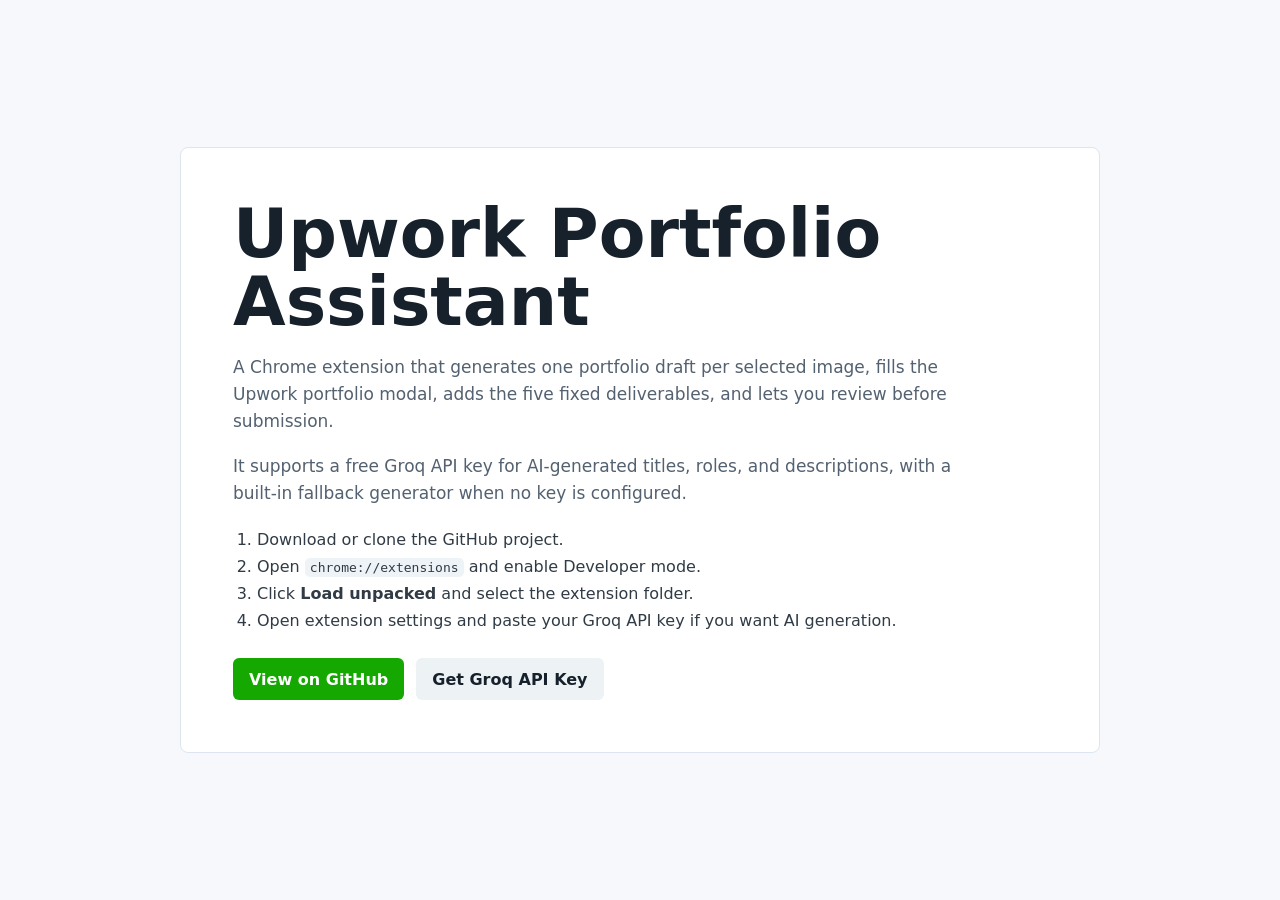
<file: index.html>
<!doctype html>
<html lang="en">
  <head>
    <meta charset="utf-8">
    <meta name="viewport" content="width=device-width, initial-scale=1">
    <title>Upwork Portfolio Assistant</title>
    <style>
      :root {
        color: #17212b;
        font-family: Inter, ui-sans-serif, system-ui, -apple-system, BlinkMacSystemFont, "Segoe UI", sans-serif;
        background: #f6f8fb;
      }

      * {
        box-sizing: border-box;
      }

      body {
        margin: 0;
      }

      main {
        min-height: 100vh;
        display: grid;
        place-items: center;
        padding: 32px 18px;
      }

      section {
        width: min(920px, 100%);
        background: #ffffff;
        border: 1px solid #dde5ee;
        border-radius: 8px;
        padding: clamp(24px, 5vw, 52px);
      }

      h1 {
        font-size: clamp(34px, 7vw, 68px);
        line-height: 1;
        margin: 0 0 18px;
        letter-spacing: 0;
      }

      p {
        color: #536170;
        font-size: 17px;
        line-height: 1.6;
        margin: 0 0 18px;
        max-width: 720px;
      }

      ol {
        color: #303b45;
        line-height: 1.7;
        padding-left: 24px;
      }

      code {
        background: #eef3f7;
        border-radius: 5px;
        padding: 2px 5px;
      }

      .actions {
        display: flex;
        flex-wrap: wrap;
        gap: 12px;
        margin-top: 24px;
      }

      a {
        color: #0f7a00;
        font-weight: 700;
      }

      .button {
        align-items: center;
        background: #14a800;
        border-radius: 6px;
        color: #ffffff;
        display: inline-flex;
        min-height: 42px;
        padding: 0 16px;
        text-decoration: none;
      }

      .button.secondary {
        background: #edf2f5;
        color: #17212b;
      }
    </style>
  </head>
  <body>
    <main>
      <section>
        <h1>Upwork Portfolio Assistant</h1>
        <p>A Chrome extension that generates one portfolio draft per selected image, fills the Upwork portfolio modal, adds the five fixed deliverables, and lets you review before submission.</p>
        <p>It supports a free Groq API key for AI-generated titles, roles, and descriptions, with a built-in fallback generator when no key is configured.</p>
        <ol>
          <li>Download or clone the GitHub project.</li>
          <li>Open <code>chrome://extensions</code> and enable Developer mode.</li>
          <li>Click <strong>Load unpacked</strong> and select the extension folder.</li>
          <li>Open extension settings and paste your Groq API key if you want AI generation.</li>
        </ol>
        <div class="actions">
          <a class="button" href="https://github.com/Dammy-dev66/redox-html-dark-demo">View on GitHub</a>
          <a class="button secondary" href="https://console.groq.com/">Get Groq API Key</a>
        </div>
      </section>
    </main>
  </body>
</html>
</file>
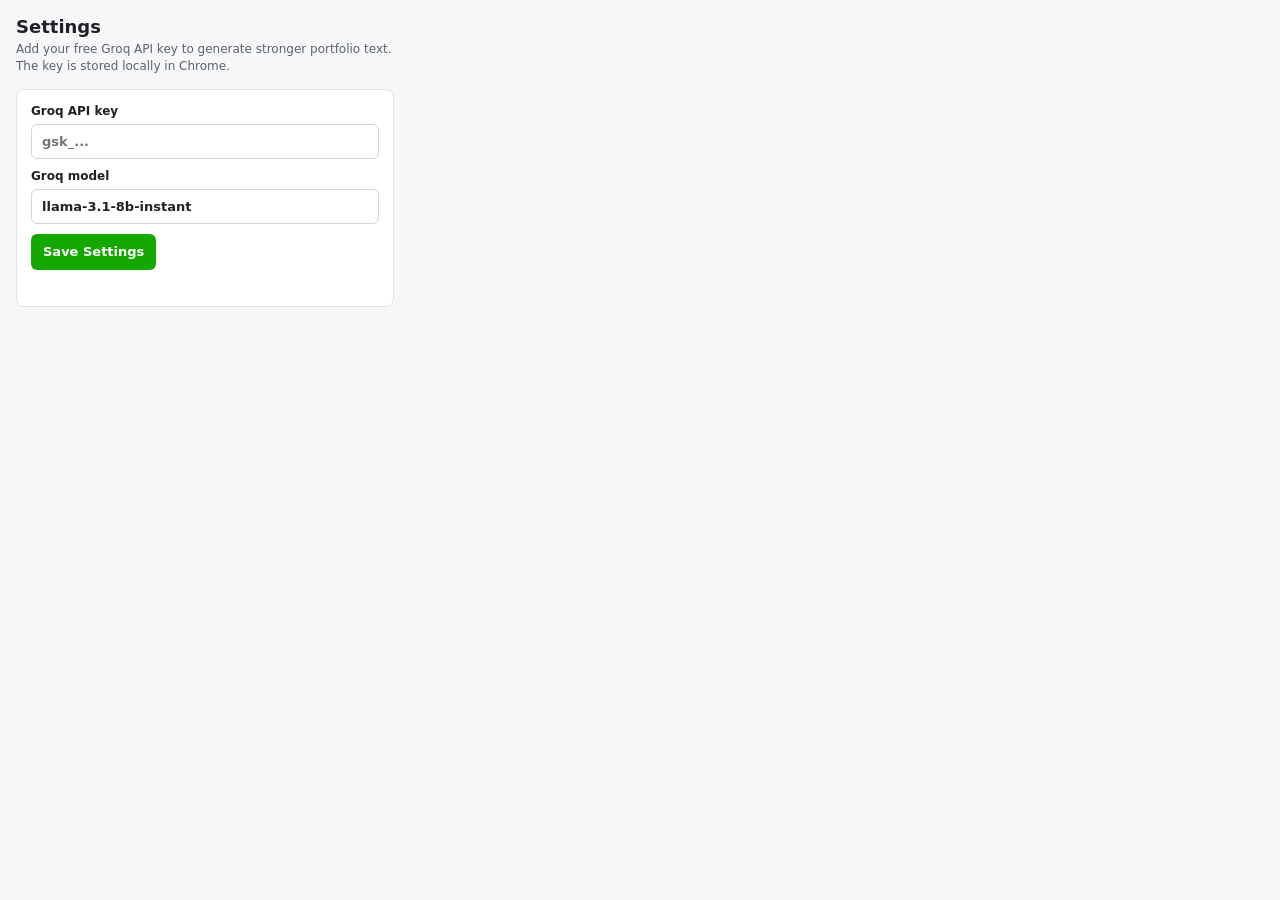
<file: options.html>
<!doctype html>
<html lang="en">
  <head>
    <meta charset="utf-8">
    <meta name="viewport" content="width=device-width, initial-scale=1">
    <title>Upwork Portfolio Assistant Settings</title>
    <link rel="stylesheet" href="popup.css">
  </head>
  <body>
    <main class="shell options-shell">
      <header>
        <h1>Settings</h1>
        <p>Add your free Groq API key to generate stronger portfolio text. The key is stored locally in Chrome.</p>
      </header>

      <form id="settingsForm" class="panel">
        <label>
          Groq API key
          <input id="groqApiKey" type="password" autocomplete="off" placeholder="gsk_...">
        </label>
        <label>
          Groq model
          <input id="groqModel" value="llama-3.1-8b-instant">
        </label>
        <button type="submit">Save Settings</button>
        <p id="status" role="status"></p>
      </form>
    </main>
    <script src="options.js"></script>
  </body>
</html>
</file>
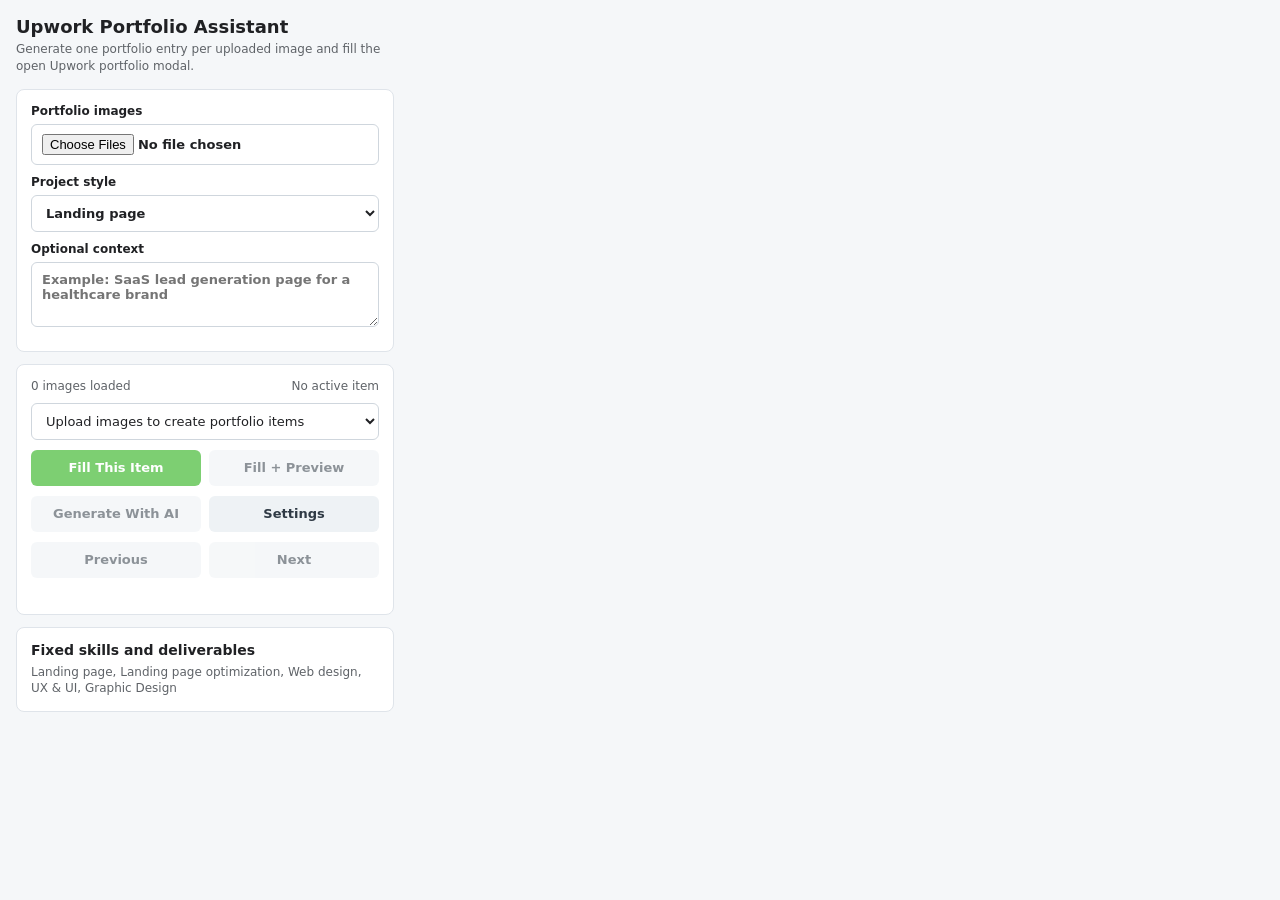
<file: popup.html>
<!doctype html>
<html lang="en">
  <head>
    <meta charset="utf-8">
    <meta name="viewport" content="width=device-width, initial-scale=1">
    <title>Upwork Portfolio Assistant</title>
    <link rel="stylesheet" href="popup.css">
  </head>
  <body>
    <main class="shell">
      <header>
        <h1>Upwork Portfolio Assistant</h1>
        <p>Generate one portfolio entry per uploaded image and fill the open Upwork portfolio modal.</p>
      </header>

      <section class="panel">
        <label>
          Portfolio images
          <input id="imageFiles" type="file" accept="image/*" multiple>
        </label>
        <label>
          Project style
          <select id="projectStyle">
            <option value="landing">Landing page</option>
            <option value="optimization">Landing page optimization</option>
            <option value="webdesign">Web design</option>
            <option value="uxui">UX & UI</option>
            <option value="graphic">Graphic Design</option>
          </select>
        </label>
        <label>
          Optional context
          <textarea id="context" rows="3" placeholder="Example: SaaS lead generation page for a healthcare brand"></textarea>
        </label>
      </section>

      <section class="panel">
        <div class="meta">
          <span id="queueCount">0 images loaded</span>
          <span id="currentPosition">No active item</span>
        </div>
        <select id="portfolioSelect"></select>
        <div class="row">
          <button id="fillCurrent" type="button">Fill This Item</button>
          <button id="fillAndPreview" type="button" class="secondary">Fill + Preview</button>
        </div>
        <div class="row">
          <button id="generateAi" type="button" class="secondary">Generate With AI</button>
          <button id="openSettings" type="button" class="secondary">Settings</button>
        </div>
        <div class="row">
          <button id="previousItem" type="button" class="secondary">Previous</button>
          <button id="nextItem" type="button" class="secondary">Next</button>
        </div>
        <p id="status" role="status"></p>
      </section>

      <section class="panel compact">
        <h2>Fixed skills and deliverables</h2>
        <p>Landing page, Landing page optimization, Web design, UX & UI, Graphic Design</p>
      </section>
    </main>
    <script src="popup.js"></script>
  </body>
</html>
</file>
<file: popup.css>
:root {
  color-scheme: light;
  font-family: Inter, ui-sans-serif, system-ui, -apple-system, BlinkMacSystemFont, "Segoe UI", sans-serif;
  color: #202124;
  background: #f5f7f9;
}

* {
  box-sizing: border-box;
}

body {
  width: 410px;
  margin: 0;
  background: #f5f7f9;
}

.shell {
  padding: 16px;
}

header {
  margin-bottom: 14px;
}

h1,
h2,
p {
  margin: 0;
}

h1 {
  font-size: 18px;
  font-weight: 700;
}

h2 {
  font-size: 14px;
  margin-bottom: 6px;
}

p {
  color: #5f6368;
  font-size: 12px;
  line-height: 1.4;
  margin-top: 4px;
}

.panel {
  background: #ffffff;
  border: 1px solid #dfe4ea;
  border-radius: 8px;
  padding: 14px;
  margin-bottom: 12px;
}

label {
  display: grid;
  gap: 6px;
  font-size: 12px;
  font-weight: 650;
  margin-bottom: 10px;
}

input,
textarea,
select {
  width: 100%;
  border: 1px solid #cfd6dd;
  border-radius: 6px;
  font: inherit;
  font-size: 13px;
  padding: 9px 10px;
  background: #ffffff;
  color: #202124;
}

textarea {
  resize: vertical;
}

.row {
  display: grid;
  grid-template-columns: 1fr 1fr;
  gap: 8px;
  margin-top: 10px;
}

button {
  appearance: none;
  border: 0;
  border-radius: 6px;
  background: #14a800;
  color: #ffffff;
  cursor: pointer;
  font: inherit;
  font-size: 13px;
  font-weight: 700;
  min-height: 36px;
  padding: 0 12px;
}

button.secondary {
  background: #eef2f5;
  color: #2f3a45;
}

button:disabled {
  cursor: not-allowed;
  opacity: 0.55;
}

#status {
  min-height: 18px;
}

.options-shell {
  max-width: 520px;
  width: 100%;
}

.meta {
  display: flex;
  justify-content: space-between;
  gap: 12px;
  color: #5f6368;
  font-size: 12px;
  margin-bottom: 10px;
}

.compact {
  margin-bottom: 0;
}
</file>
